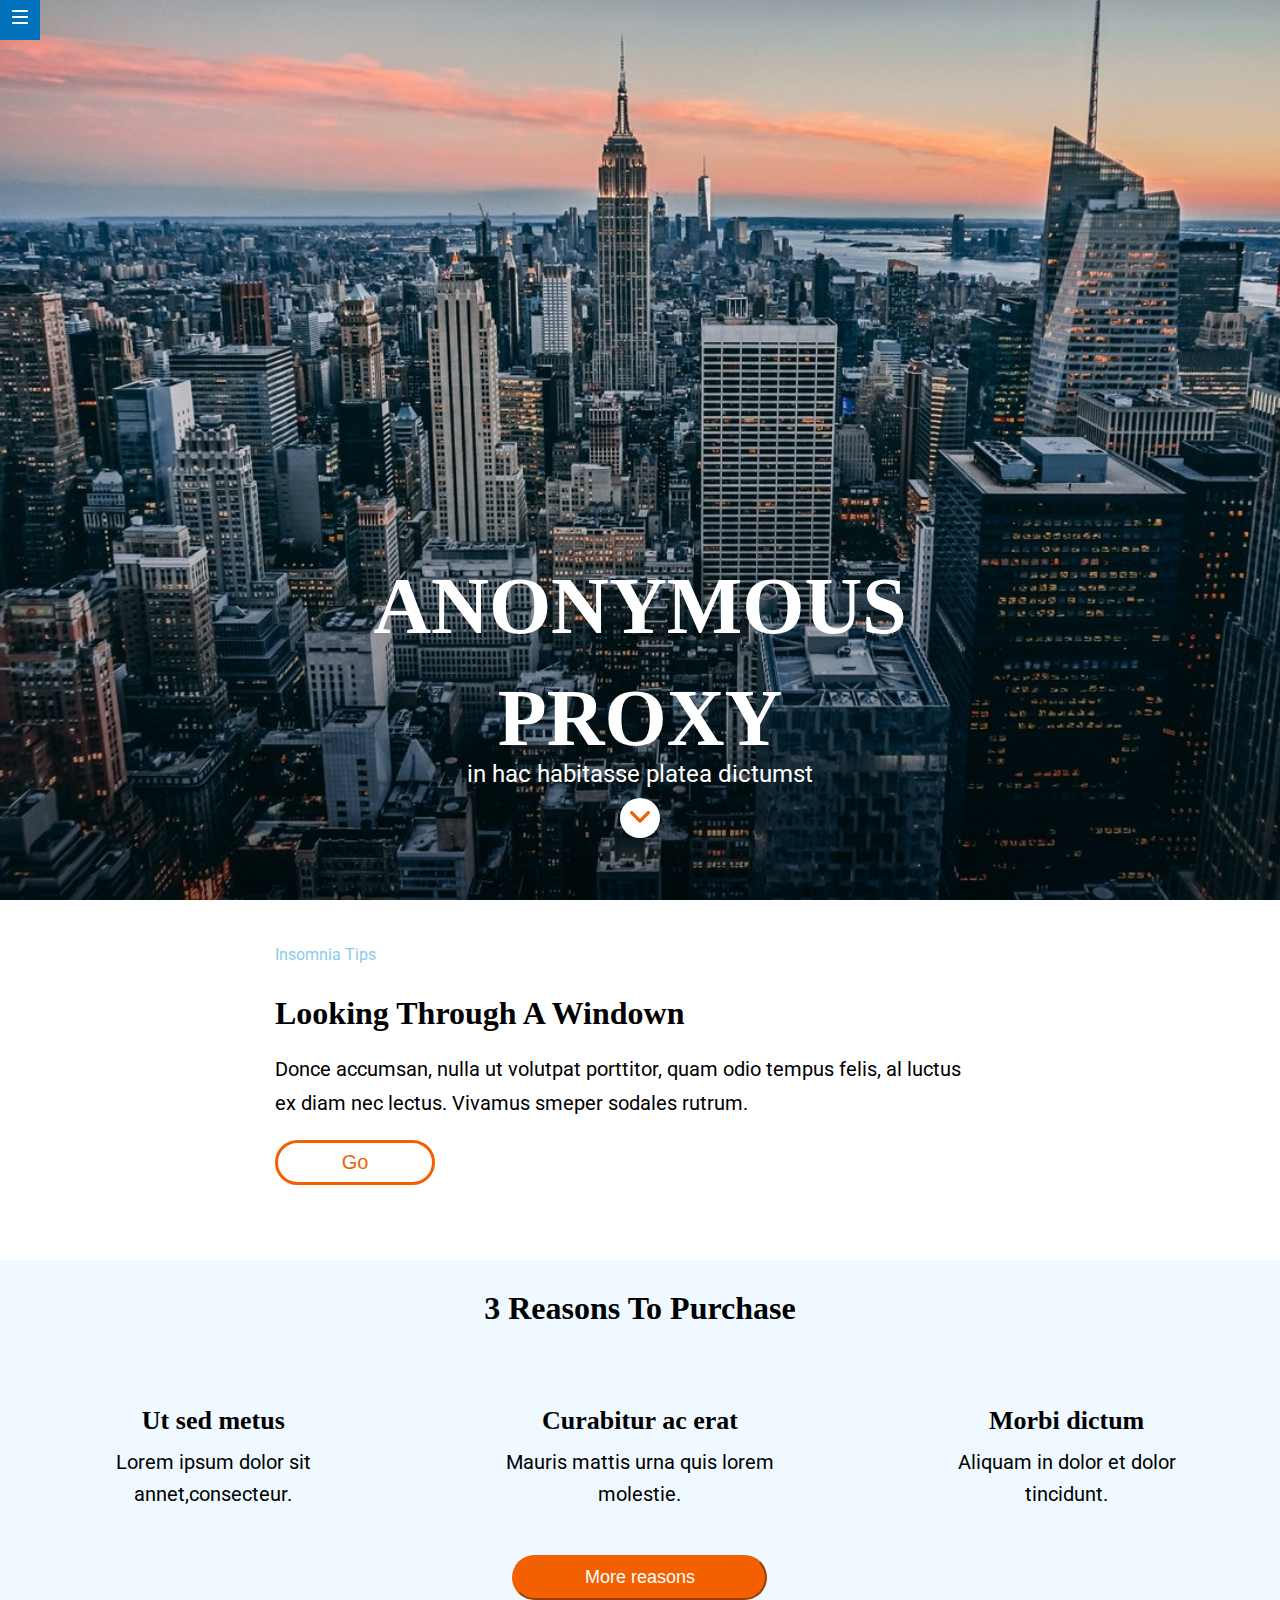
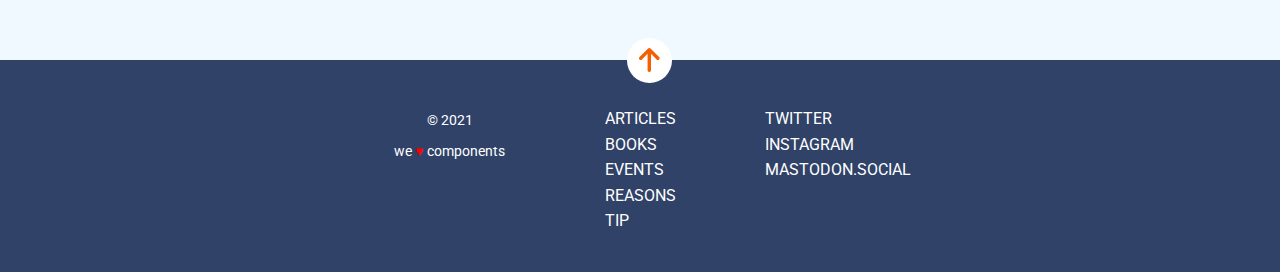
<file: docs/index.html>
<!DOCTYPE html>
<html lang="es">

<head>
    <meta charset="UTF-8">
    <meta http-equiv="X-UA-Compatible" content="IE=edge">
    <meta name="viewport" content="width=device-width, initial-scale=1.0">
    <link rel="preconnect" href="https://fonts.googleapis.com">
    <link rel="preconnect" href="https://fonts.gstatic.com" crossorigin>
    <link href="https://fonts.googleapis.com/css2?family=Roboto:wght@400;700&display=swap" rel="stylesheet">
    <link rel="stylesheet" href="./assets/css/main.css">
    <title>Evaluación final</title>
</head>

<body>
    
        <header class="header">
            <nav class="header__menu">
                <a href="https://adalab.es/"><img src="./assets/images/ico-menu.svg" alt="menu" title="menu"></a>
            </nav>
            <div class="container">
                <h1 class="header__text-tittle">anonymous proxy</h1>
                <p class="header__text-content">in hac habitasse platea dictumst</p>
                <div class="header__ico-scroll">
                    <a href=""><img src="./assets/images/ico-scroll-down.svg" alt="scroll" ></a>
                </div>
            </div>

            

        </header>
        <main class="main">
            <section class="main__section1">
                <small class="main__section1-small">insomnia tips</small>
                <h2 class="main__section1-title">looking through a windown</h2>
                <p class="main__section1-text">Donce accumsan, nulla ut volutpat porttitor, quam odio tempus felis, al luctus ex
                    diam
                    nec lectus.
                    Vivamus smeper sodales rutrum.</p>
                <button class="button-go">go</button>
            </section>
            <section class="main__section2">
                <h2 class="main__section2-title" id="#3reasons"> 3 reasons to purchase</h2>
                <article class="main__section2-article">
                    <h3 class="main__section2-article-title"> Ut sed metus</h3>
                    <p class="main__section2-article-text">Lorem ipsum dolor sit annet,consecteur.</p>
                </article>
                <article class="main__section2-article">
                    <h3 class="main__section2-article-title">Curabitur ac erat</h3>
                    <p class="main__section2-article-text">Mauris mattis urna quis lorem molestie.</p>
                </article>
                <article class="main__section2-article">
                    <h3 class="main__section2-article-title">Morbi dictum</h3>
                    <p class="main__section2-article-text">Aliquam in dolor et dolor tincidunt.</p>
                </article>
                <button class="button-more"> More reasons</button>
            </section>
            
        </main>
        <footer class="footer">
            <a href="" class="ico-arrow"><img src="./assets/images/ico-arrow.svg" alt="" name="arrow"></a>
            <div class="footer__container">
                <nav class="menu">
                    <ul class="list-type">
                        <li><a href="https://adalab.es/" class="menu-list">articles</a></li>
                        <li><a href="https://adalab.es/" class="menu-list">books</a></li>
                        <li><a href="https://adalab.es/" class="menu-list">events</a></li>
                        <li><a href="https://adalab.es/" class="menu-list">reasons</a></li>
                        <li><a href="https://adalab.es/" class="menu-list">tip</a></li>
                    </ul>
                </nav>
            </div>
            <div class="footer__container1">
                <nav class="socialmedia">
                    <ul class="list-type">
                        <li><a href="https://adalab.es/" class=socialmedia-list>twitter</a></li>
                        <li><a href="https://adalab.es/" class=socialmedia-list>instagram</a></li>
                        <li> <a href="https://adalab.es/" class=socialmedia-list>mastodon.social</a></li>

                    </ul>
                </nav>
            </div>
            <div class="advertise">
             <p class="copy">&#169 2021</p>
             <p class="components">we <span class="heart">&hearts;</span> components</p>
            </div>
        </footer>
   
</body>

</html>
</file>
<file: docs/assets/css/main.css>
*{box-sizing:border-box;margin:0;padding:0}.main{color:#000;background-color:#fff}.main__section1{width:100%;height:376px;padding:30px 15px 45px}@media (min-width: 768px){.main__section1{height:330px;padding:30px 39px 60px}}@media (min-width: 1024px){.main__section1{width:1280px;height:360px;display:flex;flex-direction:column;justify-content:center;padding-left:275px}}.main__section1-small{text-transform:capitalize;color:#8ccbea;font-size:15px;font-family:"Roboto",sans-serif}@media (min-width: 1024px){.main__section1-small{width:360px;height:30px;font-size:16px}}.main__section1-title{text-transform:capitalize;padding-top:20px;padding-right:15px;font-size:25px;font-family:"Roboto Slab",serif}@media (min-width: 768px){.main__section1-title{font-size:27px}}@media (min-width: 1024px){.main__section1-title{font-size:32px}}.main__section1-text{padding-top:20px;font-size:18px;letter-spacing:normal;line-height:1.7;font-family:"Roboto",sans-serif}@media (min-width: 768px){.main__section1-text{font-size:20px}}@media (min-width: 1024px){.main__section1-text{margin-right:275px}}.main__section2{width:100%;height:624px;background-color:#eff9ff;display:grid;text-align:center;grid-template-columns:1fr;grid-template-rows:1fr;row-gap:45px;font-family:"Roboto Slab",serif}@media (min-width: 768px){.main__section2{height:400px;grid-template-columns:repeat(3, 1fr);grid-template-rows:repeat(3, 1fr)}}.main__section2-title{padding-top:30px;height:10px;text-transform:capitalize;font-size:24px;font-family:"Roboto Slab",serif}@media (min-width: 768px){.main__section2-title{font-size:26px;grid-row:1;grid-column:1/4}}@media (min-width: 1024px){.main__section2-title{font-size:32px}}.main__section2-article-title{padding-top:0px;font-size:18px;padding-bottom:10px;font-family:"Roboto Slab",serif}@media (min-width: 768px){.main__section2-article-title{font-size:24px}}@media (min-width: 1024px){.main__section2-article-title{font-size:26px}}.main__section2-article-text{padding-right:70px;padding-left:70px;font-size:18px;line-height:1.6;letter-spacing:normal;font-family:"Roboto",sans-serif}@media (min-width: 1024px){.main__section2-article-text{font-size:20px}}.button-go{margin-top:20px;width:91px;height:45px;border-radius:28px;border:solid 3px #f26002;text-transform:capitalize;background-color:#fff;color:#f26002;font-size:20px;text-align:center;transition-duration:1s}.button-go:hover{background-color:#000}@media (min-width: 1024px){.button-go{width:160px;height:45px}}.button-more{margin-bottom:60px;width:190px;height:50px;background-color:#f26002;text-align:center;font-size:18px;color:#fff;border-radius:28px;border-color:#f26002;justify-self:center;transition-duration:1s}.button-more:hover{color:black;background-color:#fff;box-shadow:black 0px 8px 15px}@media (min-width: 768px){.button-more{grid-column:2;width:210px;height:45px}}@media (min-width: 1024px){.button-more{width:255px;height:45px}}.header{background-image:url(../images/cover.jpg);background-size:cover;background-position:center;height:100vh;color:#fff;box-sizing:border-box}.header__menu{background-color:#0271bc;width:40px;height:40px;position:fixed;top:0;text-align:center;padding-top:10px}.header .container{text-align:center;flex-direction:column;justify-content:center;box-sizing:border-box;display:flex;align-items:center}@media (min-width: 1024px){.header .container{transform:translateY(-50px)}}.header__text-tittle{text-transform:uppercase;text-align:center;transform:translateY(600px);font-size:45px;width:290px;height:110px;font-family:"Roboto Slab",serif}@media (min-width: 768px){.header__text-tittle{font-size:60px;line-height:1.3;width:600px}}@media (min-width: 1024px){.header__text-tittle{font-size:80px;line-height:1.4;width:730px}}.header__text-content{transform:translateY(620px);font-size:16px;font-family:"Roboto",sans-serif}@media (min-width: 768px){.header__text-content{font-size:24px;transform:translateY(650px)}}@media (min-width: 1024px){.header__text-content{transform:translateY(700px)}}.header__ico-scroll{background-color:#fff;width:40px;height:40px;border-radius:50%;text-align:center;display:flex;justify-content:center;align-items:center;transform:translateY(630px);transition:color ease 5s}@media (min-width: 768px){.header__ico-scroll{transform:translateY(670px)}}@media (min-width: 1024px){.header__ico-scroll{transform:translateY(710px)}}.footer{width:100%;background-color:#304268;color:#fff;font-family:"Roboto",sans-serif;display:flex;justify-content:center;flex-direction:column;text-align:center;align-items:center;position:relative;padding-top:30px}@media (min-width: 768px){.footer{flex-direction:row;justify-content:space-around;padding-left:39px;width:100%}}@media (min-width: 1024px){.footer{justify-content:center;line-height:1.50}}.footer__container{width:73px;margin-top:10px;font-size:16px;text-transform:uppercase;list-style:none}@media (min-width: 768px){.footer__container{width:210px;height:150px;order:2;text-align:justify;padding-left:100px;margin-top:0px}}.footer .list-type{list-style:none}.footer .menu-list{text-align:center;list-style-type:none;text-decoration:none;color:#fff;line-height:1.6}.footer__container1{width:147px;height:90px;text-transform:uppercase;font-size:16px;margin-top:15px}@media (min-width: 768px){.footer__container1{width:210px;height:90px;order:3;text-align:justify;padding-left:50px;padding-bottom:150px;margin-top:0px}}.footer .socialmedia-list{text-align:center;list-style-type:none;text-decoration:none;color:#fff;line-height:1.6}.footer .advertise{text-align:center;padding-top:20px;font-size:14px;margin-bottom:20px}@media (min-width: 768px){.footer .advertise{order:1;padding-bottom:90px}}.footer .copy{padding-bottom:10px}.ico-arrow{background-color:#fff;width:45px;height:45px;text-align:center;border-radius:28px;position:absolute;top:-22.5px;align-items:center;display:flex;justify-content:center;-webkit-animation-name:arrow;animation-name:arrow;-webkit-animation-duration:2s;animation-duration:2s;-webkit-animation-timing-function:linear;animation-timing-function:linear;-webkit-animation-iteration-count:infinite;animation-iteration-count:infinite}@-webkit-keyframes arrow{0%{background-color:#fff}50%{background-color:#8ccbea}100%{background-color:#fff}}@keyframes arrow{0%{background-color:#fff}50%{background-color:#8ccbea}100%{background-color:#fff}}@media (min-width: 768px){.ico-arrow{order:4;transform:translateX(-10px)}}.heart{color:red}
</file>
